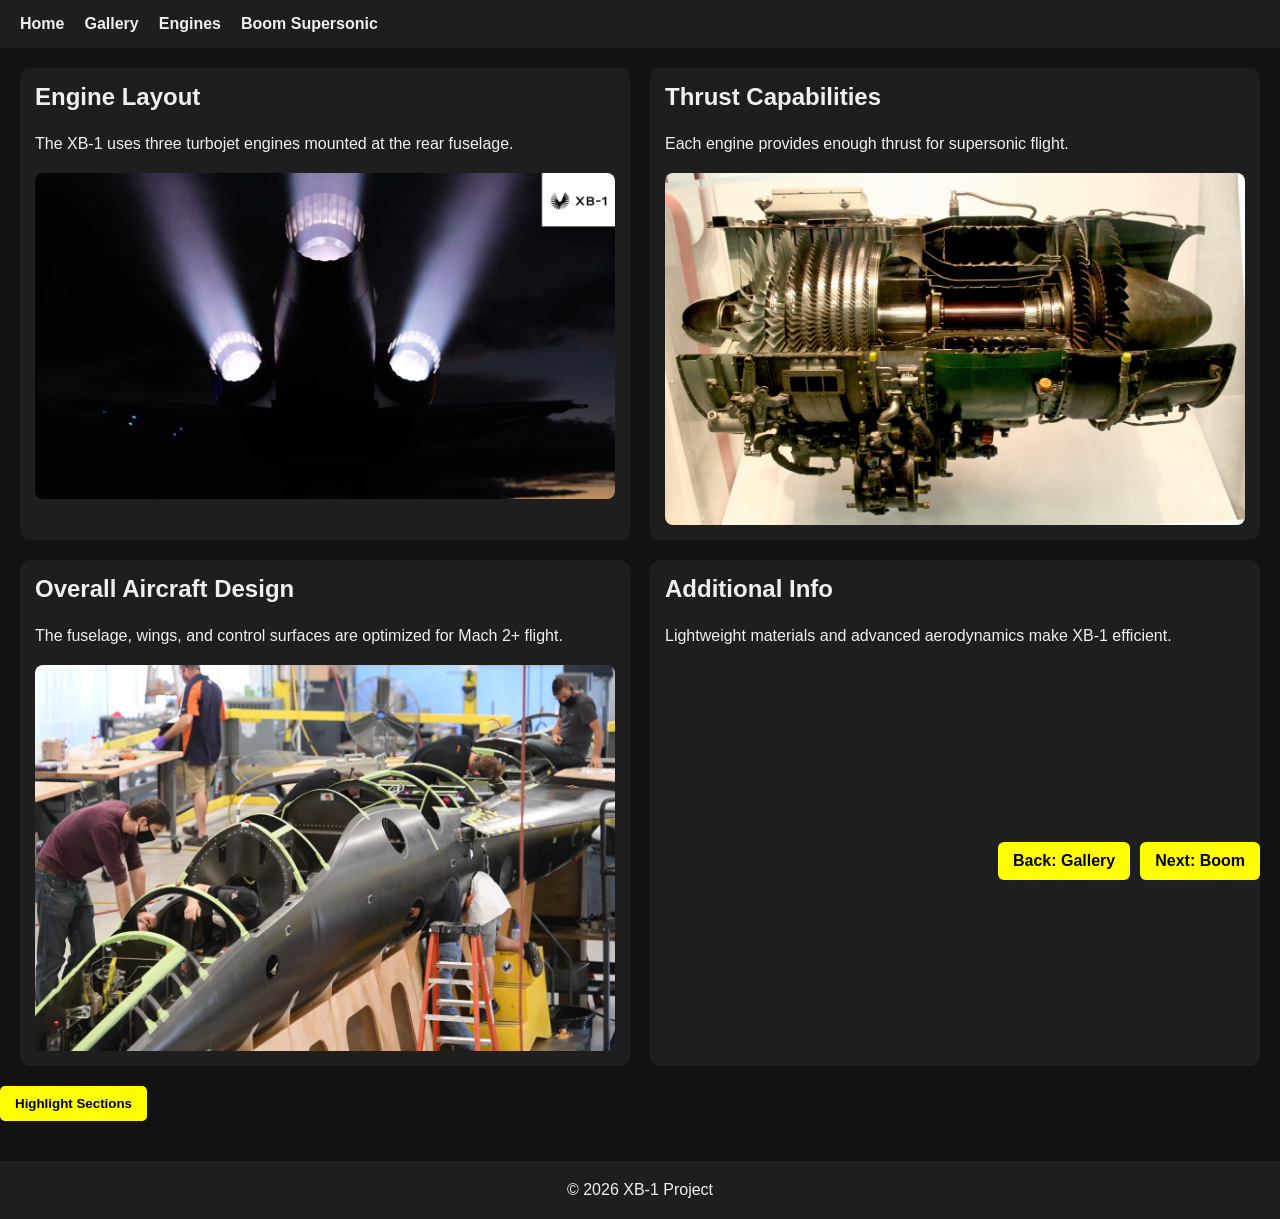
<file: engines.html>
<!DOCTYPE html>
<html lang="en">
<head>
  <meta charset="UTF-8">
  <meta name="viewport" content="width=device-width, initial-scale=1.0">
  <title>XB-1 Engines</title>
  <link rel="stylesheet" href="style.css">
</head>
<body>
  <header class="sticky-header">
    <nav>
      <ul class="nav-list">
        <li><a href="index.html">Home</a></li>
        <li><a href="gallery.html">Gallery</a></li>
        <li><a href="engines.html">Engines</a></li>
        <li><a href="boom.html">Boom Supersonic</a></li>
      </ul>
    </nav>
  </header>

  <main class="grid-engines">
    <section>
      <h2>Engine Layout</h2>
      <p>The XB-1 uses three turbojet engines mounted at the rear fuselage.</p>
      <img src="XB-1_engine_test.jpg" alt="XB-1 engine test">
    </section>
    <section>
      <h2>Thrust Capabilities</h2>
      <p>Each engine provides enough thrust for supersonic flight.</p>
      <img src="XB-1_full_engine_view.jpg" alt="Engine view">
    </section>
    <section>
      <h2>Overall Aircraft Design</h2>
      <p>The fuselage, wings, and control surfaces are optimized for Mach 2+ flight.</p>
      <img src="XB-1_without_paint.jpg" alt="XB-1 without paint">
    </section>
    <section>
      <h2>Additional Info</h2>
      <p>Lightweight materials and advanced aerodynamics make XB-1 efficient.</p>
    </section>
  </main>

  <button id="highlight-btn">Highlight Sections</button>

  <div class="nav-buttons">
    <a href="gallery.html">Back: Gallery</a>
    <a href="boom.html">Next: Boom</a>
  </div>

  <footer>
    &copy; 2026 XB-1 Project
  </footer>
  <script src="script.js"></script>
</body>
</html>
</file>
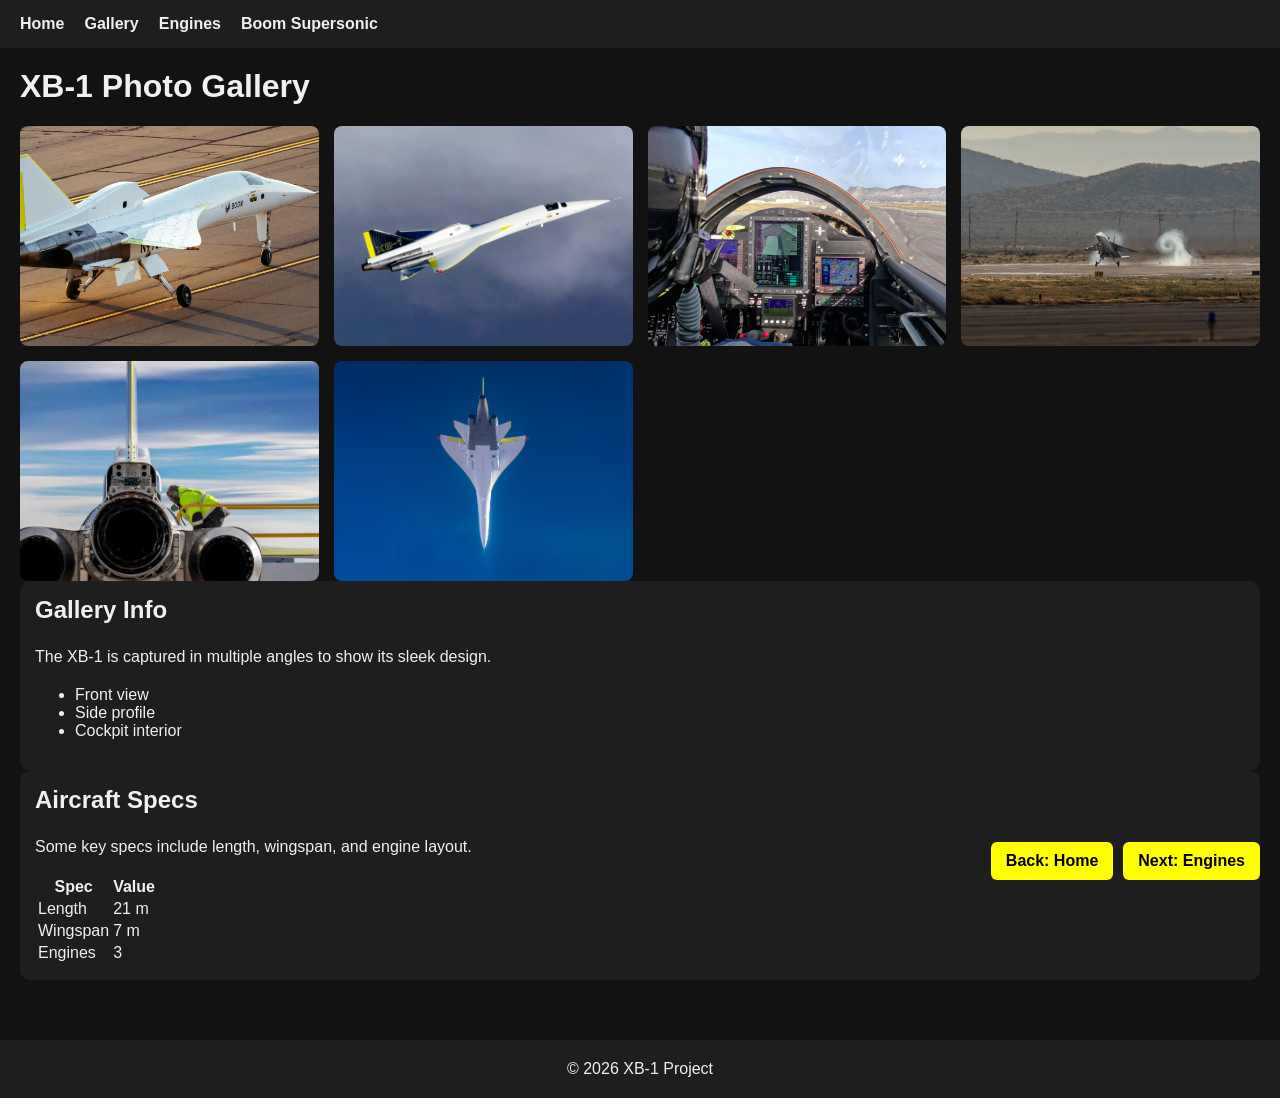
<file: gallery.html>
<!DOCTYPE html>
<html lang="en">
<head>
  <meta charset="UTF-8">
  <meta name="viewport" content="width=device-width, initial-scale=1.0">
  <title>XB-1 Gallery</title>
  <link rel="stylesheet" href="style.css">
</head>
<body>
  <header class="sticky-header">
    <nav>
      <ul class="nav-list">
        <li><a href="index.html">Home</a></li>
        <li><a href="gallery.html">Gallery</a></li>
        <li><a href="engines.html">Engines</a></li>
        <li><a href="boom.html">Boom Supersonic</a></li>
      </ul>
    </nav>
  </header>

  <main>
    <h1>XB-1 Photo Gallery</h1>
    <div class="photo-grid">
      <img src="XB-1_taxi.jpg" alt="XB-1 on runway">
      <img src="XB-1_flying.jpg" alt="XB-1 flying">
      <img src="XB-1_cockpit.jpg" alt="XB-1 cockpit">
      <img src="XB-1_landing.jpg" alt="XB-1 landing">
      <img src="XB-1_rear_view.jpg" alt="XB-1 rear view">
      <img src="XB-1_from_below.jpg" alt="XB-1 in hangar">
    </div>
    <section>
      <h2>Gallery Info</h2>
      <p>The XB-1 is captured in multiple angles to show its sleek design.</p>
      <ul>
        <li>Front view</li>
        <li>Side profile</li>
        <li>Cockpit interior</li>
      </ul>
    </section>
    <section>
      <h2>Aircraft Specs</h2>
      <p>Some key specs include length, wingspan, and engine layout.</p>
      <table>
        <tr><th>Spec</th><th>Value</th></tr>
        <tr><td>Length</td><td>21 m</td></tr>
        <tr><td>Wingspan</td><td>7 m</td></tr>
        <tr><td>Engines</td><td>3</td></tr>
      </table>
    </section>
  </main>

  <div class="nav-buttons">
    <a href="index.html">Back: Home</a>
    <a href="engines.html">Next: Engines</a>
  </div>

  <footer>
    &copy; 2026 XB-1 Project
  </footer>
  <script src="script.js"></script>
</body>
</html>
</file>
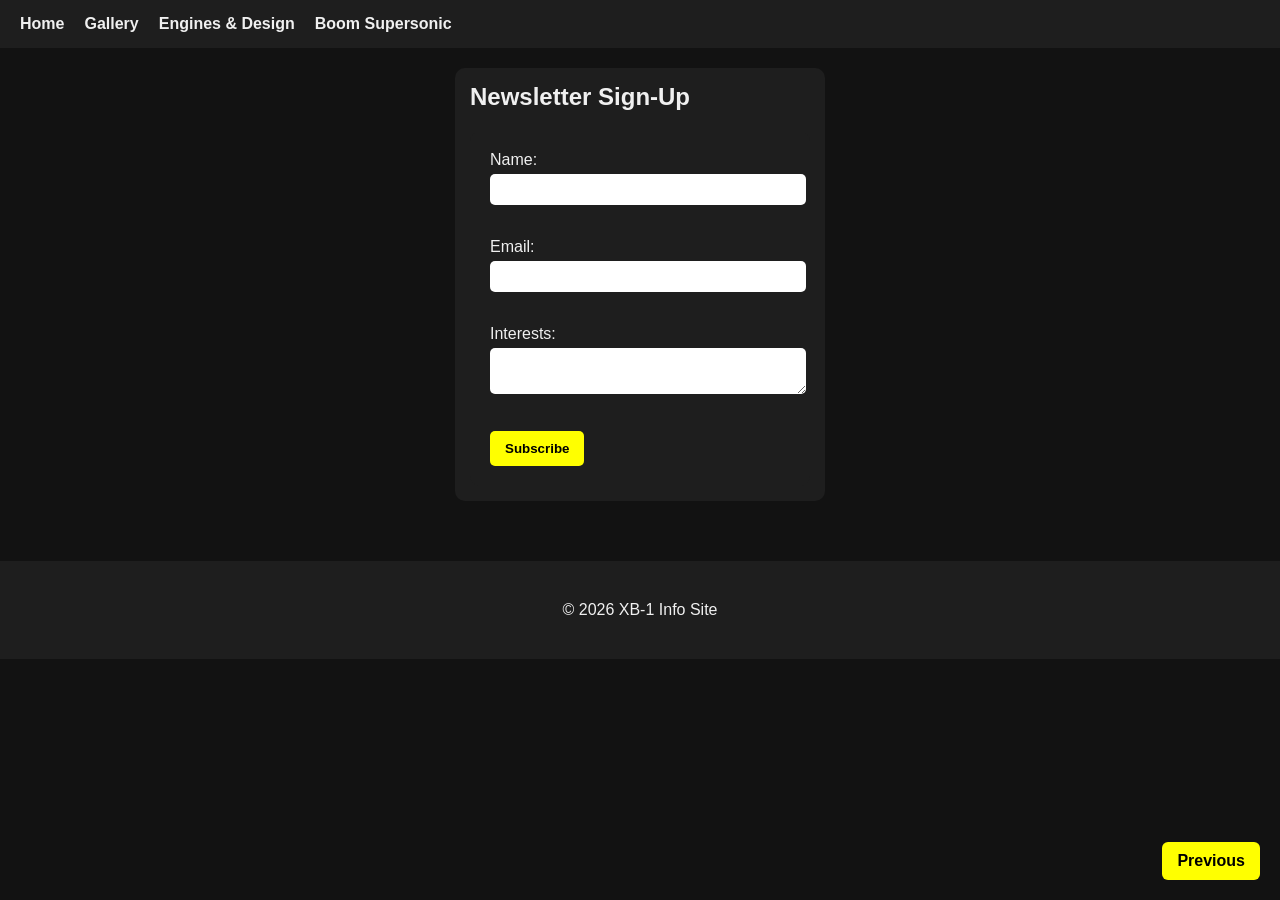
<file: newsletter.html>
<!DOCTYPE html>
<html lang="en">
<head>
  <meta charset="UTF-8">
  <meta name="viewport" content="width=device-width, initial-scale=1.0">
  <title>Newsletter Signup</title>
  <link rel="stylesheet" href="style.css">
</head>
<body>
  <header class="sticky-header">
    <nav>
      <ul class="nav-list">
        <li><a href="index.html">Home</a></li>
        <li><a href="gallery.html">Gallery</a></li>
        <li><a href="engines.html">Engines & Design</a></li>
        <li><a href="boom.html">Boom Supersonic</a></li>
      </ul>
    </nav>
  </header>

  <main class="grid-newsletter">
    <section>
      <h1>Newsletter Sign-Up</h1>
      <form action="https://script.google.com/macros/s/AKfycbz6cewkwC6P68-qotOokhBb_v1Zxr3aozRItX-rFramd4p_7R3XzwHLj7o1mN-6Okez/exec" method="POST">
        <label>Name: <input type="text" name="name" required></label><br><br>
        <label>Email: <input type="email" name="email" required></label><br><br>
        <label>Interests: <textarea name="interests"></textarea></label><br><br>
        <button type="submit">Subscribe</button>
      </form>
    </section>
  </main>

  <div class="nav-buttons">
    <a href="boom.html">Previous</a>
  </div>

  <footer>
    <p>&copy; 2026 XB-1 Info Site</p>
  </footer>

  <script src="script.js"></script>
</body>
</html>
</file>
<file: style.css>
body {
  margin: 0;
  font-family: Arial, sans-serif;
  background-color: #121212;
  color: #f0f0f0;
}

main {
  padding: 20px;
}

h1, h2, h3 {
  margin-top: 0;
}

p {
  line-height: 1.6;
}

.sticky-header {
  position: sticky;
  top: 0;
  background-color: #1e1e1e;
  padding: 15px 20px;
  z-index: 1000;
}

.nav-list {
  display: flex;
  gap: 20px;
  list-style: none;
  margin: 0;
  padding: 0;
}

.nav-list a {
  color: #f0f0f0;
  text-decoration: none;
  font-weight: bold;
}

.nav-list a:hover {
  color: yellow;
}

.grid-home {
  display: grid;
  grid-template-columns: repeat(3, 1fr);
  gap: 20px;
}

.grid-gallery {
  display: grid;
  grid-template-columns: 1fr;
  gap: 20px;
}

.grid-engines {
  display: grid;
  grid-template-columns: 1fr 1fr;
  gap: 20px;
}

.grid-boom {
  display: grid;
  grid-template-columns: 1fr 1fr;
  gap: 20px;
}

.grid-newsletter {
  display: grid;
  justify-items: center;
}

.photo-grid {
  display: grid;
  grid-template-columns: repeat(auto-fit, minmax(250px, 1fr));
  gap: 15px;
}

.photo-grid img {
  width: 100%;
  height: 220px;
  object-fit: cover;
  border-radius: 8px;
  transition: 0.3s;
}

.photo-grid img:hover {
  transform: scale(1.05);
}

img {
  width: 100%;
  display: block;
  border-radius: 8px;
}

section {
  background-color: #1e1e1e;
  padding: 15px;
  border-radius: 10px;
  position: relative;
}

button {
  background-color: yellow;
  color: black;
  padding: 10px 15px;
  border: none;
  border-radius: 5px;
  font-weight: bold;
  cursor: pointer;
}

button:hover {
  opacity: 0.8;
}

.nav-buttons {
  position: fixed;
  bottom: 20px;
  right: 20px;
  display: flex;
  gap: 10px;
}

.nav-buttons a {
  background-color: yellow;
  color: black;
  padding: 10px 15px;
  text-decoration: none;
  border-radius: 6px;
  font-weight: bold;
}

form {
  background-color: #1e1e1e;
  padding: 20px;
  border-radius: 10px;
  width: 300px;
}

input, textarea {
  width: 100%;
  padding: 8px;
  margin-top: 5px;
  margin-bottom: 15px;
  border: none;
  border-radius: 5px;
}

footer {
  background-color: #1e1e1e;
  text-align: center;
  padding: 20px;
  margin-top: 40px;
}

.highlight {
  background-color: yellow;
  color: black;
  transition: 0.3s;
}

@media (max-width: 768px) {
  .grid-home {
    grid-template-columns: 1fr;
  }
  .grid-engines {
    grid-template-columns: 1fr;
  }
  .grid-boom {
    grid-template-columns: 1fr;
  }
  .photo-grid {
    grid-template-columns: 1fr;
  }
  .nav-list {
    flex-direction: column;
    gap: 10px;
  }
}
</file>
